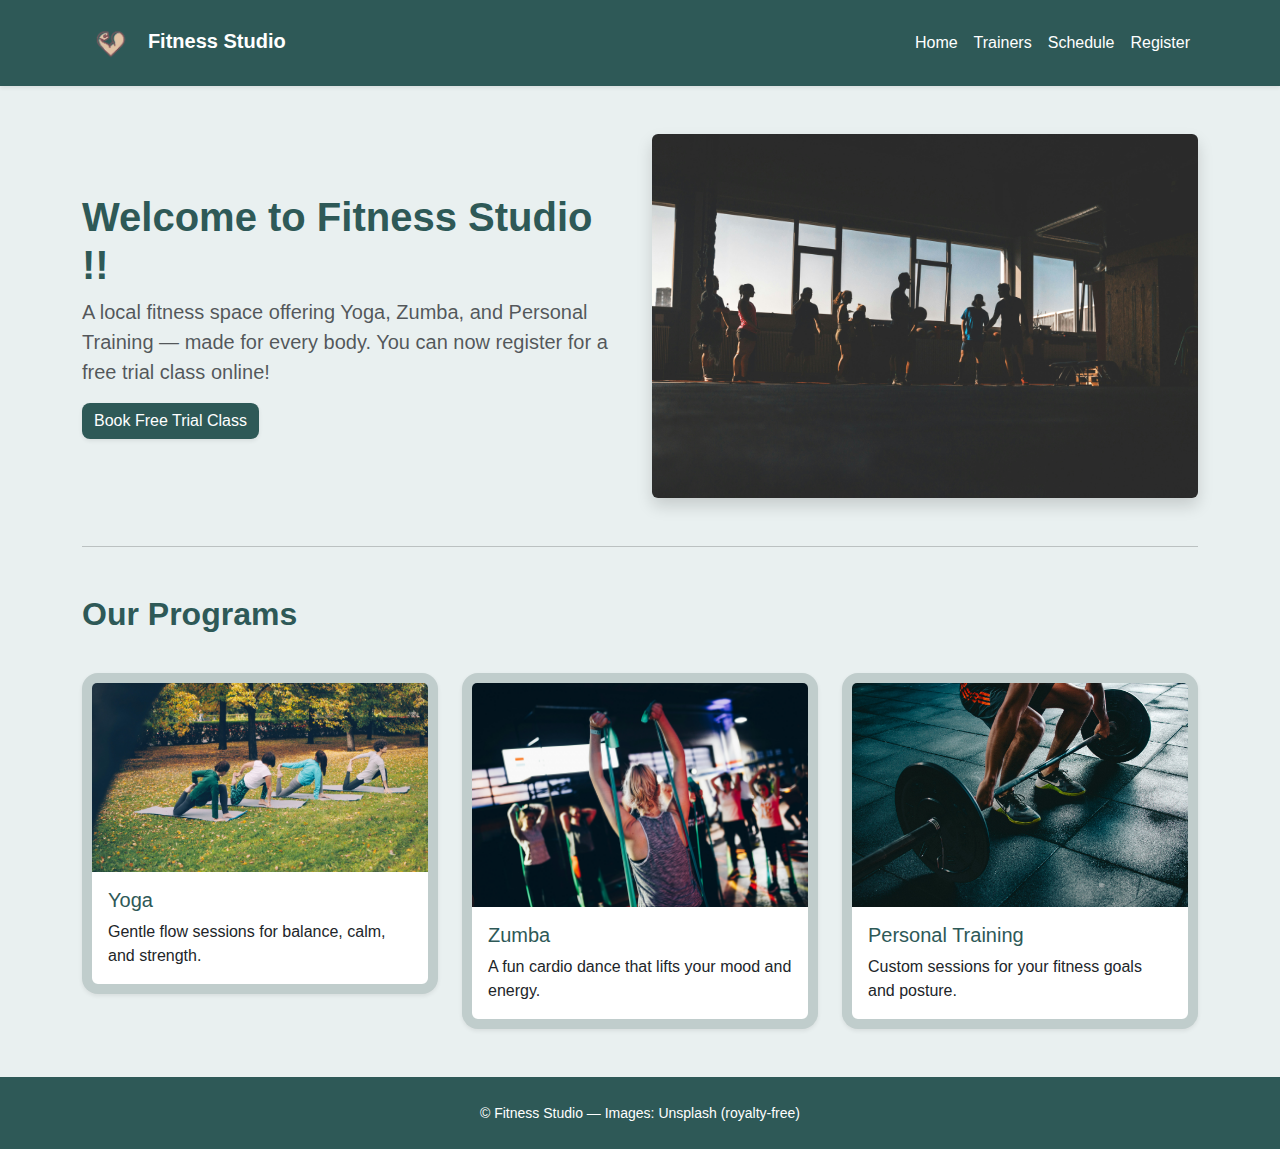
<file: PBA WEB DESIGN Fitness Studio/index.html>
<!DOCTYPE html>
<html lang="en">
<head>
  <meta charset="utf-8" />
  <meta name="viewport" content="width=device-width, initial-scale=1" />
  <title>Fitness Studio — Home</title>
  <link href="https://cdn.jsdelivr.net/npm/bootstrap@5.3.3/dist/css/bootstrap.min.css" rel="stylesheet">
  <link rel="stylesheet" href="styles.css">
</head>
<body>
<header class="navbar navbar-expand-lg navbar-dark bg-primary shadow-sm">
  <div class="container">
   <a class="navbar-brand fw-bold text-pink" href="index.html">
   <img src="image/logo.png" alt="Fitness Studio Logo" height="60" class="me-2">Fitness Studio</a>
    <button class="navbar-toggler" type="button" data-bs-toggle="collapse" data-bs-target="#navlinks">
      <span class="navbar-toggler-icon"></span>
    </button>
    <div class="collapse navbar-collapse" id="navlinks">
      <ul class="navbar-nav ms-auto">
        <li class="nav-item"><a class="nav-link active" href="index.html">Home</a></li>
        <li class="nav-item"><a class="nav-link" href="trainers.html">Trainers</a></li>
        <li class="nav-item"><a class="nav-link" href="schedule.html">Schedule</a></li>
        <li class="nav-item"><a class="nav-link" href="register.html">Register</a></li>
      </ul>
    </div>
  </div>
</header>

<main class="container my-5">
  <section class="row align-items-center">
    <div class="col-md-6">
      <h1 class="text-primary fw-bold">Welcome to Fitness Studio !!</h1>
      <p class="lead text-muted">A local fitness space offering Yoga, Zumba, and Personal Training — made for every body. You can now register for a free trial class online!</p>
      <a href="register.html" class="btn btn-pink shadow-sm">Book Free Trial Class</a>
    </div>
    <div class="col-md-6 text-center">
      <img src="image/fitness.jpg" alt="Group fitness class" class="img-fluid rounded shadow">
    </div>
  </section>

  <hr class="my-5">

  <section>
    <h2 class="text-primary fw-semibold">Our Programs</h2>
    <div class="row g-4 mt-3">
      <div class="col-sm-6 col-lg-4">
        <div class="card card-soft shadow-sm">
          <img src="image/yoga.jpg" class="card-img-top" alt="Yoga class">
          <div class="card-body">
            <h5 class="card-title text-primary">Yoga</h5>
            <p class="card-text">Gentle flow sessions for balance, calm, and strength.</p>
          </div>
        </div>
      </div>
      <div class="col-sm-6 col-lg-4">
        <div class="card card-soft shadow-sm">
          <img src="image/zumba.jpg" class="card-img-top" alt="Zumba dance class">
          <div class="card-body">
            <h5 class="card-title text-primary">Zumba</h5>
            <p class="card-text">A fun cardio dance that lifts your mood and energy.</p>
          </div>
        </div>
      </div>
      <div class="col-sm-6 col-lg-4">
        <div class="card card-soft shadow-sm">
          <img src="image/gymtraining.jpg" class="card-img-top" alt="Personal training">
          <div class="card-body">
            <h5 class="card-title text-primary">Personal Training</h5>
            <p class="card-text">Custom sessions for your fitness goals and posture.</p>
          </div>
        </div>
      </div>
    </div>
  </section>
</main>

<footer class="footer text-center py-4 bg-primary text-white">
  <small>© Fitness Studio — Images: Unsplash (royalty-free)</small>
</footer>

<script src="https://cdn.jsdelivr.net/npm/bootstrap@5.3.3/dist/js/bootstrap.bundle.min.js"></script>
</body>
</html>
</file>
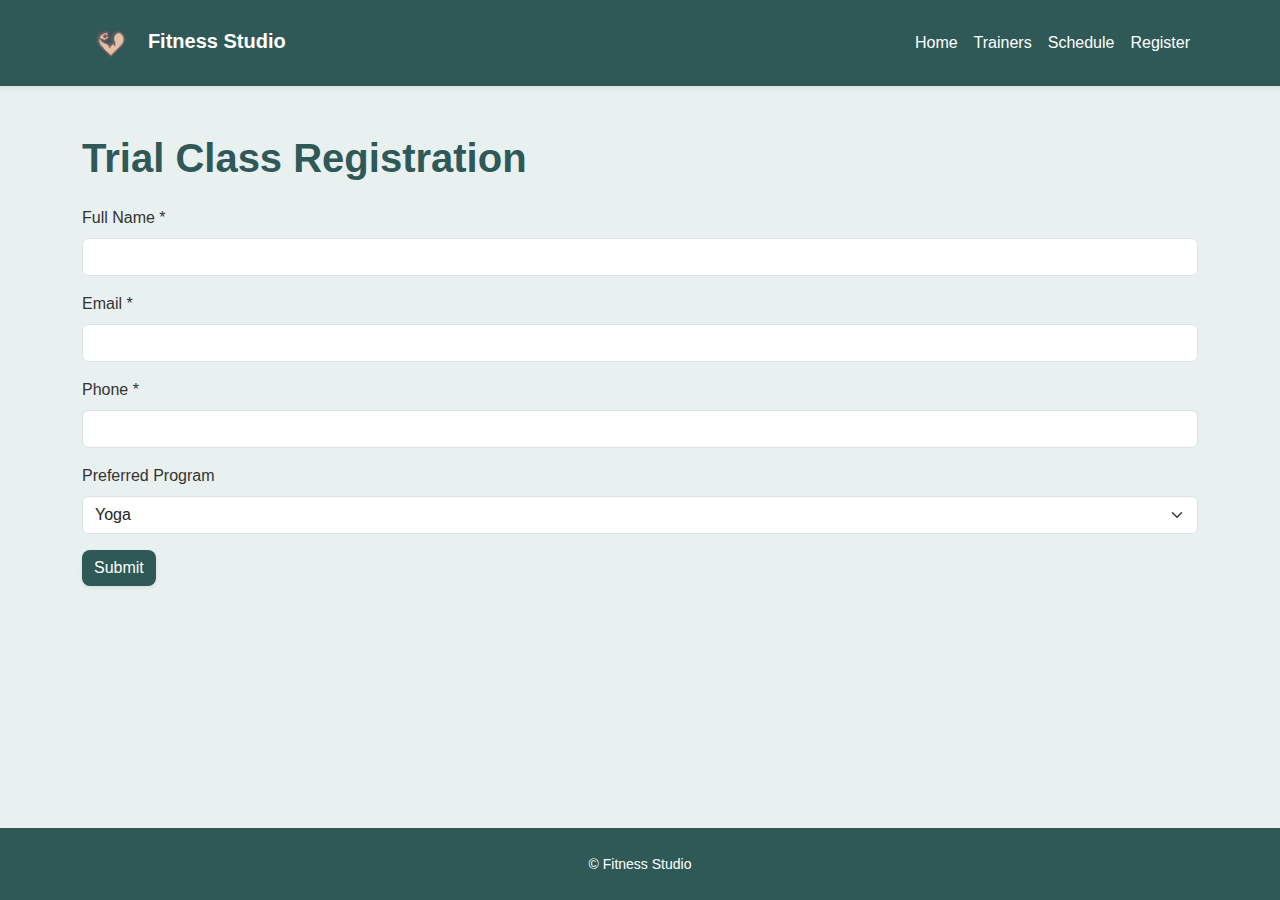
<file: PBA WEB DESIGN Fitness Studio/register.html>
<!DOCTYPE html>
<html lang="en">
<head>
  <meta charset="utf-8" />
  <meta name="viewport" content="width=device-width, initial-scale=1" />
  <title>Fitness Studio — Register</title>
  <link href="https://cdn.jsdelivr.net/npm/bootstrap@5.3.3/dist/css/bootstrap.min.css" rel="stylesheet">
  <link rel="stylesheet" href="styles.css">
</head>
<body>
<header class="navbar navbar-expand-lg navbar-dark bg-primary shadow-sm">
  <div class="container">
    <a class="navbar-brand fw-bold text-pink" href="index.html">
   <img src="image/logo.png" alt="Fitness Studio Logo" height="60" class="me-2">Fitness Studio</a>
    <div class="collapse navbar-collapse" id="navlinks">
      <ul class="navbar-nav ms-auto">
        <li class="nav-item"><a class="nav-link" href="index.html">Home</a></li>
        <li class="nav-item"><a class="nav-link" href="trainers.html">Trainers</a></li>
        <li class="nav-item"><a class="nav-link" href="schedule.html">Schedule</a></li>
        <li class="nav-item"><a class="nav-link active" href="register.html">Register</a></li>
      </ul>
    </div>
  </div>
</header>

<main class="container my-5">
  <h1 class="text-primary fw-bold mb-4">Trial Class Registration</h1>
  <form id="regForm" novalidate>
    <div class="mb-3">
      <label for="fullName" class="form-label">Full Name *</label>
      <input type="text" id="fullName" class="form-control" required>
      <div class="invalid-feedback">Please enter your name.</div>
    </div>
    <div class="mb-3">
      <label for="email" class="form-label">Email *</label>
      <input type="email" id="email" class="form-control" required>
      <div class="invalid-feedback">Enter a valid email.</div>
    </div>
    <div class="mb-3">
      <label for="phone" class="form-label">Phone *</label>
      <input type="tel" id="phone" class="form-control" pattern="\d{7,15}" required>
      <div class="invalid-feedback">Enter a valid phone number.</div>
    </div>
    <div class="mb-3">
      <label for="program" class="form-label">Preferred Program</label>
      <select id="program" class="form-select">
        <option>Yoga</option>
        <option>Zumba</option>
        <option>Personal Training</option>
      </select>
    </div>
    <button type="submit" class="btn btn-pink shadow-sm">Submit</button>
  </form>

  <!-- Success Modal -->
  <div class="modal fade" id="successModal" tabindex="-1">
    <div class="modal-dialog">
      <div class="modal-content">
        <div class="modal-header bg-pink">
          <h5 class="modal-title text-primary">Registration Successful</h5>
          <button class="btn-close" data-bs-dismiss="modal"></button>
        </div>
        <div class="modal-body">
          Thank you for registering! We’ll contact you soon.
        </div>
        <div class="modal-footer">
          <a href="index.html" class="btn btn-primary">Back to Home</a>
        </div>
      </div>
    </div>
  </div>
</main>

<footer class="footer text-center py-4 bg-primary text-white">
  <small>© Fitness Studio</small>
</footer>

<script src="https://cdn.jsdelivr.net/npm/bootstrap@5.3.3/dist/js/bootstrap.bundle.min.js"></script>
<script src="script.js"></script>
</body>
</html>
</file>
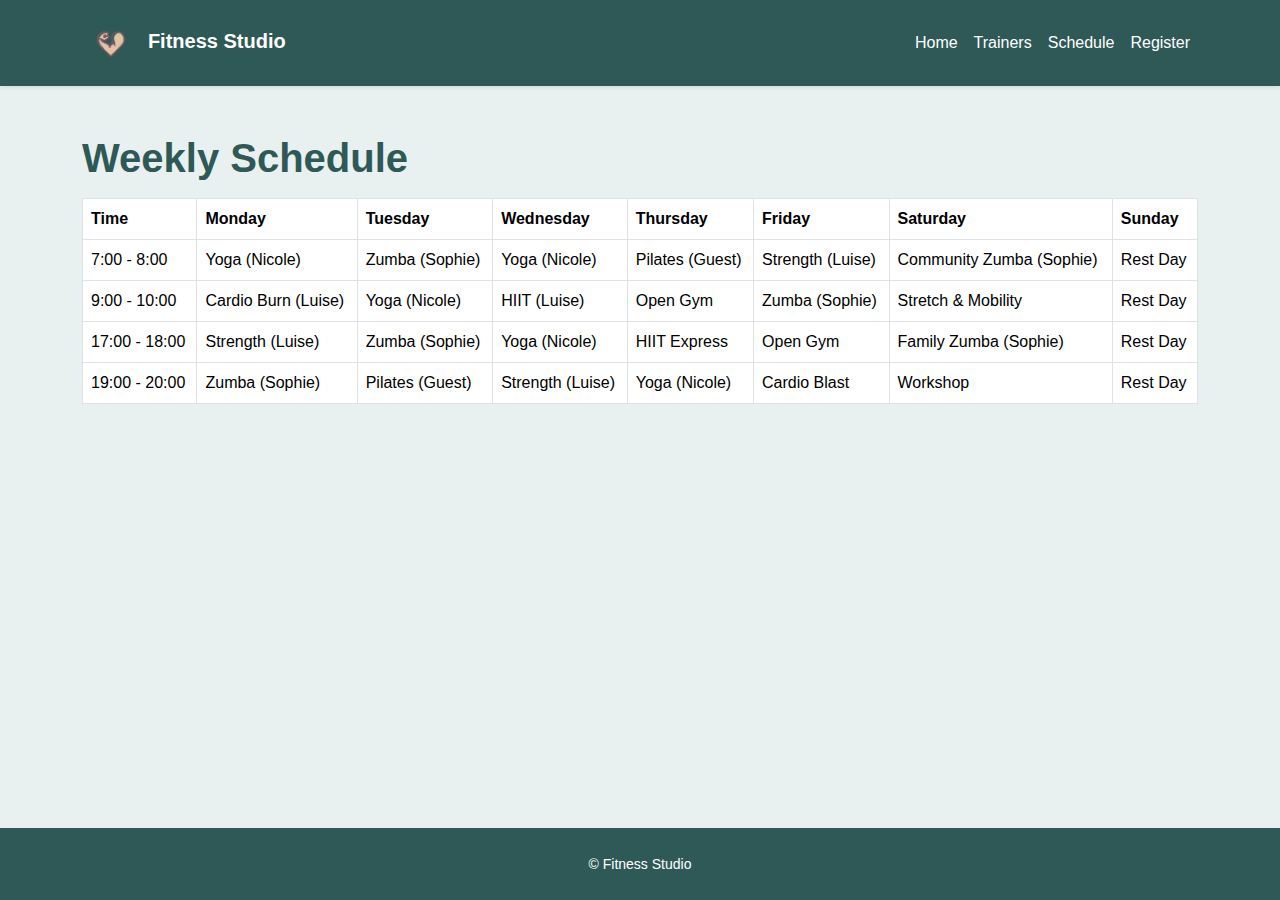
<file: PBA WEB DESIGN Fitness Studio/schedule.html>
<!DOCTYPE html>
<html lang="en">
<head>
  <meta charset="utf-8" />
  <meta name="viewport" content="width=device-width, initial-scale=1" />
  <title>Fitness Studio — Schedule</title>
  <link href="https://cdn.jsdelivr.net/npm/bootstrap@5.3.3/dist/css/bootstrap.min.css" rel="stylesheet">
  <link rel="stylesheet" href="styles.css">
</head>
<body>
<header class="navbar navbar-expand-lg navbar-dark bg-primary shadow-sm">
  <div class="container">
    <a class="navbar-brand fw-bold text-pink" href="index.html">
   <img src="image/logo.png" alt="Fitness Studio Logo" height="60" class="me-2">Fitness Studio</a>
    <div class="collapse navbar-collapse" id="navlinks">
      <ul class="navbar-nav ms-auto">
        <li class="nav-item"><a class="nav-link" href="index.html">Home</a></li>
        <li class="nav-item"><a class="nav-link" href="trainers.html">Trainers</a></li>
        <li class="nav-item"><a class="nav-link active" href="schedule.html">Schedule</a></li>
        <li class="nav-item"><a class="nav-link" href="register.html">Register</a></li>
      </ul>
    </div>
  </div>
</header>

<main class="container my-5">
  <h1 class="text-primary fw-bold mb-3">Weekly Schedule</h1>
  <div class="table-responsive">
  <table class="table table-bordered table-hover align-middle">
    <thead class="table-lightpink">
      <tr>
        <th>Time</th>
        <th>Monday</th>
        <th>Tuesday</th>
        <th>Wednesday</th>
        <th>Thursday</th>
        <th>Friday</th>
        <th>Saturday</th>
        <th>Sunday</th>
      </tr>
    </thead>
    <tbody>
      <tr>
        <td>7:00 - 8:00</td>
        <td>Yoga (Nicole)</td>
        <td>Zumba (Sophie)</td>
        <td>Yoga (Nicole)</td>
        <td>Pilates (Guest)</td>
        <td>Strength (Luise)</td>
        <td>Community Zumba (Sophie)</td>
        <td>Rest Day</td>
      </tr>
      <tr>
        <td>9:00 - 10:00</td>
        <td>Cardio Burn (Luise)</td>
        <td>Yoga (Nicole)</td>
        <td>HIIT (Luise)</td>
        <td>Open Gym</td>
        <td>Zumba (Sophie)</td>
        <td>Stretch & Mobility</td>
        <td>Rest Day</td>
      </tr>
      <tr>
        <td>17:00 - 18:00</td>
        <td>Strength (Luise)</td>
        <td>Zumba (Sophie)</td>
        <td>Yoga (Nicole)</td>
        <td>HIIT Express</td>
        <td>Open Gym</td>
        <td>Family Zumba (Sophie)</td>
        <td>Rest Day</td>
      </tr>
      <tr>
        <td>19:00 - 20:00</td>
        <td>Zumba (Sophie)</td>
        <td>Pilates (Guest)</td>
        <td>Strength (Luise)</td>
        <td>Yoga (Nicole)</td>
        <td>Cardio Blast</td>
        <td>Workshop</td>
        <td>Rest Day</td>
      </tr>
    </tbody>
  </table>
</div>
</main>

<footer class="footer text-center py-4 bg-primary text-white">
  <small>© Fitness Studio</small>
</footer>

<script src="https://cdn.jsdelivr.net/npm/bootstrap@5.3.3/dist/js/bootstrap.bundle.min.js"></script>
<script src="script.js"></script>
</body>
</html>
</file>
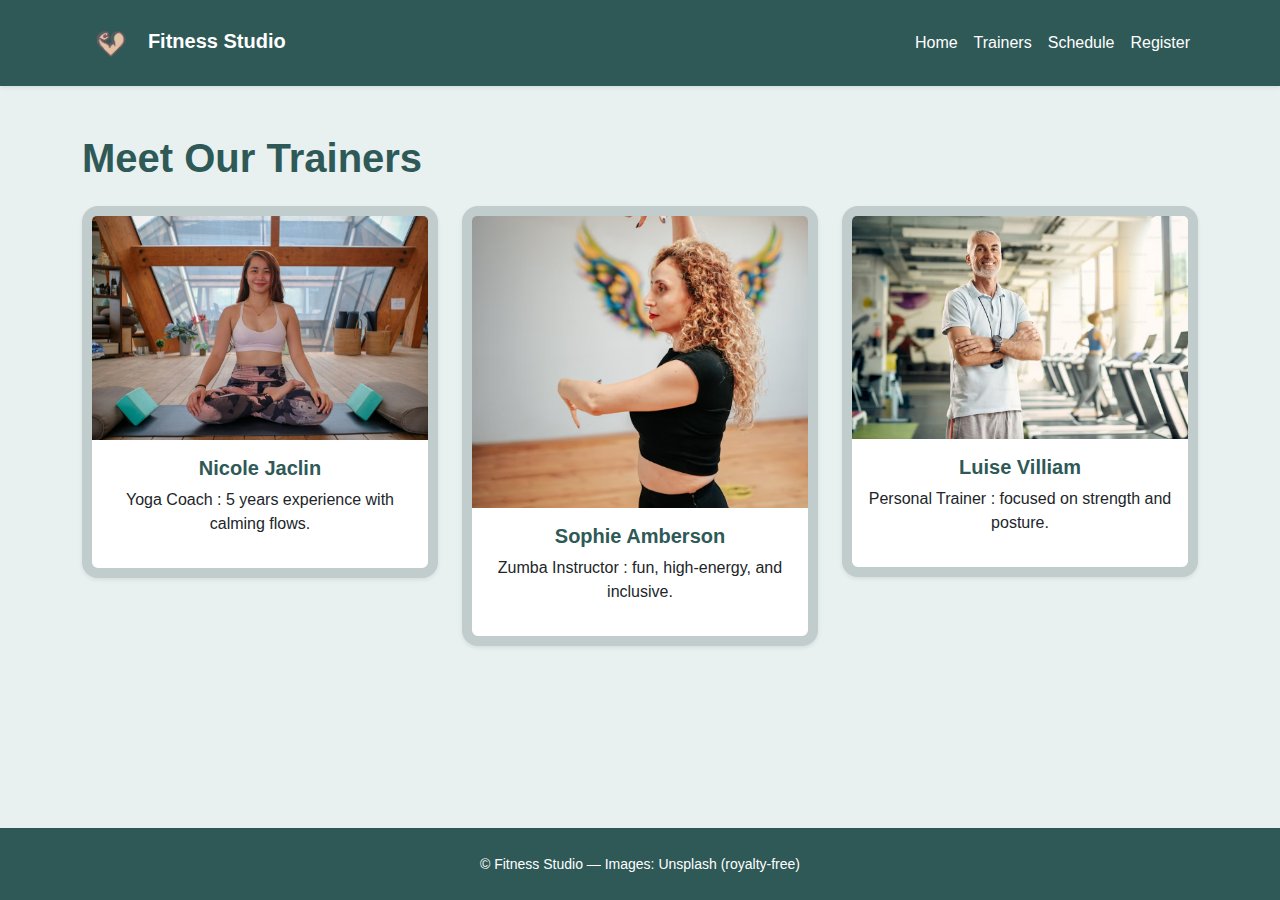
<file: PBA WEB DESIGN Fitness Studio/trainers.html>
<!DOCTYPE html>
<html lang="en">
<head>
  <meta charset="utf-8" />
  <meta name="viewport" content="width=device-width, initial-scale=1" />
  <title>Fitness Studio — Trainers</title>
  <link href="https://cdn.jsdelivr.net/npm/bootstrap@5.3.3/dist/css/bootstrap.min.css" rel="stylesheet">
  <link rel="stylesheet" href="styles.css">
</head>
<body>
<header class="navbar navbar-expand-lg navbar-dark bg-primary shadow-sm">
  <div class="container">
    <a class="navbar-brand fw-bold text-pink" href="index.html">
   <img src="image/logo.png" alt="Fitness Studio Logo" height="60" class="me-2">Fitness Studio</a>
    <div class="collapse navbar-collapse" id="navlinks">
      <ul class="navbar-nav ms-auto">
        <li class="nav-item"><a class="nav-link" href="index.html">Home</a></li>
        <li class="nav-item"><a class="nav-link active" href="trainers.html">Trainers</a></li>
        <li class="nav-item"><a class="nav-link" href="schedule.html">Schedule</a></li>
        <li class="nav-item"><a class="nav-link" href="register.html">Register</a></li>
      </ul>
    </div>
  </div>
</header>

<main class="container my-5">
  <h1 class="text-primary fw-bold mb-4">Meet Our Trainers</h1>
  <div class="row g-4">
    <div class="col-md-4">
      <div class="card card-soft shadow-sm">
        <img src="image/trainer1.jpg" class="card-img-top" alt="Trainer Nicole">
        <div class="card-body text-center">
          <h5 class="text-primary fw-semibold">Nicole Jaclin</h5>
          <p>Yoga Coach : 5 years experience with calming flows.</p>
        </div>
      </div>
    </div>
    <div class="col-md-4">
      <div class="card card-soft shadow-sm">
        <img src="image/trainer2.png" class="card-img-top" alt="Trainer Sophie">
        <div class="card-body text-center">
          <h5 class="text-primary fw-semibold">Sophie Amberson</h5>
          <p>Zumba Instructor : fun, high-energy, and inclusive.</p>
        </div>
      </div>
    </div>
    <div class="col-md-4">
      <div class="card card-soft shadow-sm">
        <img src="image/trainer3.png" class="card-img-top" alt="Trainer Luise">
        <div class="card-body text-center">
          <h5 class="text-primary fw-semibold">Luise Villiam</h5>
          <p>Personal Trainer : focused on strength and posture.</p>
        </div>
      </div>
    </div>
  </div>
</main>

<footer class="footer text-center py-4 bg-primary text-white">
  <small>© Fitness Studio — Images: Unsplash (royalty-free)</small>
</footer>

<script src="https://cdn.jsdelivr.net/npm/bootstrap@5.3.3/dist/js/bootstrap.bundle.min.js"></script>
</body>
</html>
</file>
<file: PBA WEB DESIGN Fitness Studio/styles.css>
:root {
  --main: #2E5957;    /* Teal green (primary) */
  --bg: #E9F0F0;      /* Soft mint gray background */
  --accent: #ffffff;  /* White accent for buttons/cards */
}
html, body{
	height: 100%;
}

body {
  font-family: 'Poppins', sans-serif;
  background-color: var(--bg);
  color: #333;
  display: flex;
  flex-direction: column;
}

main{
flex: 1;
}

/* Navbar + Footer */
.bg-primary {
  background-color: var(--main) !important;
}
.navbar-brand {
  font-weight: bold;
}
.navbar-dark .nav-link {
  color: #fff !important;
}
.navbar-dark .nav-link:hover {
  color: #DDEEEB !important;
}

/* Text Colors */
.text-primary {
  color: var(--main) !important;
}

/* Buttons */
.btn-pink {
  background-color: var(--main);
  color: #fff;
  border: none;
  font-weight: 500;
  border-radius: 8px;
}
.btn-pink:hover {
  background-color: #244846;
  color: #fff;
}

/* Tables */
.table-pink thead {
  background-color: var(--main);
  color: #fff;
}

/* Cards */
.card-soft {
  border: 10px solid rgba(46, 89, 87, 0.3);  /* soft teal border */
  border-radius: 1rem;
  background-color: var(--accent);
  box-shadow: 0 3px 6px rgba(0,0,0,0.1);
  transition: all 0.2s ease-in-out;
}

.card-soft:hover {
  transform: translateY(-3px);
  box-shadow: 0 5px 10px rgba(0,0,0,0.15);
  border-color: rgba(46, 89, 87, 0.6); /* darker border on hover */
}

/* Form focus */
.form-control:focus {
  border-color: var(--main);
  box-shadow: 0 0 0 0.2rem rgba(46, 89, 87, 0.25);
}

/* Footer */
footer {
  background-color: var(--main);
  color: #fff;
  margin-top: auto;
}

/* Table responsiveness */
.table-hover tbody tr:hover {
  background-color: #d6e4e3;
}

/* Small adjustments */
.btn-primary {
  background-color: var(--main);
  border: none;
}
.btn-primary:hover {
  background-color: #244846;
}
</file>
